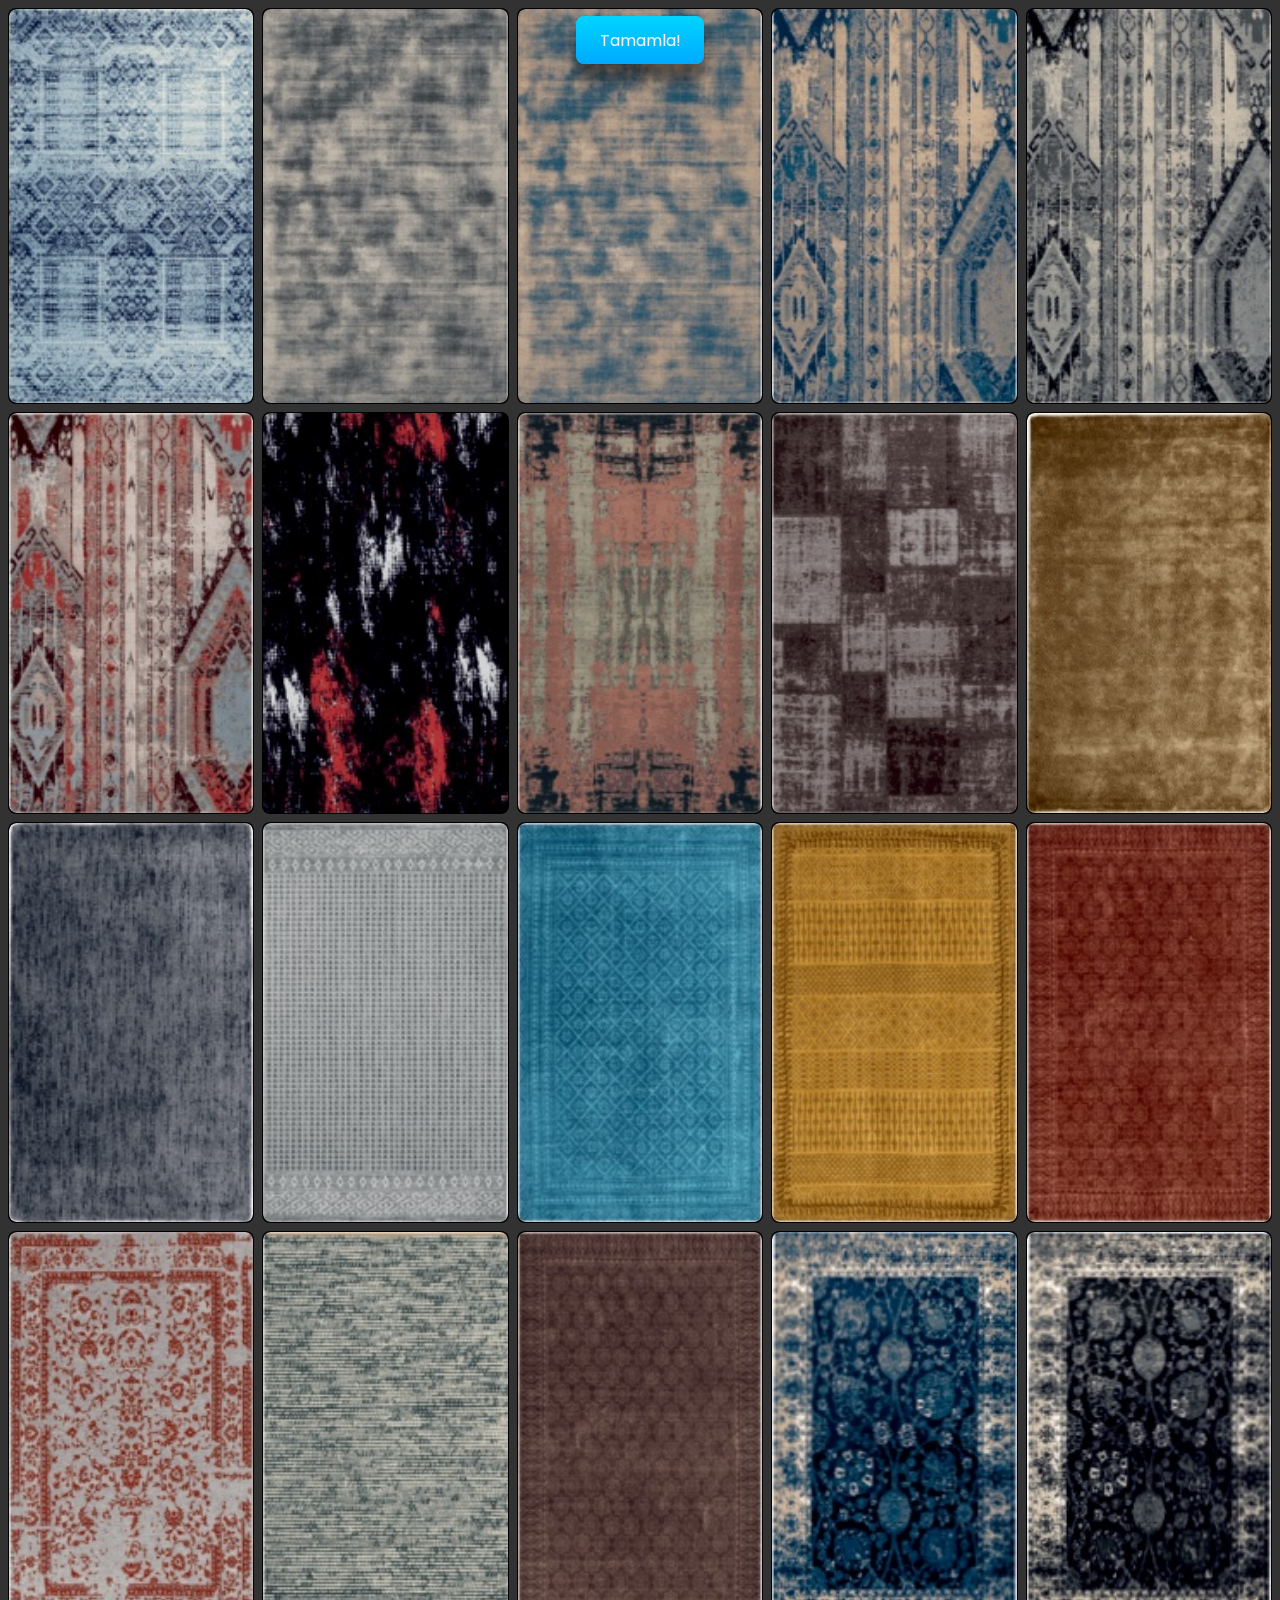
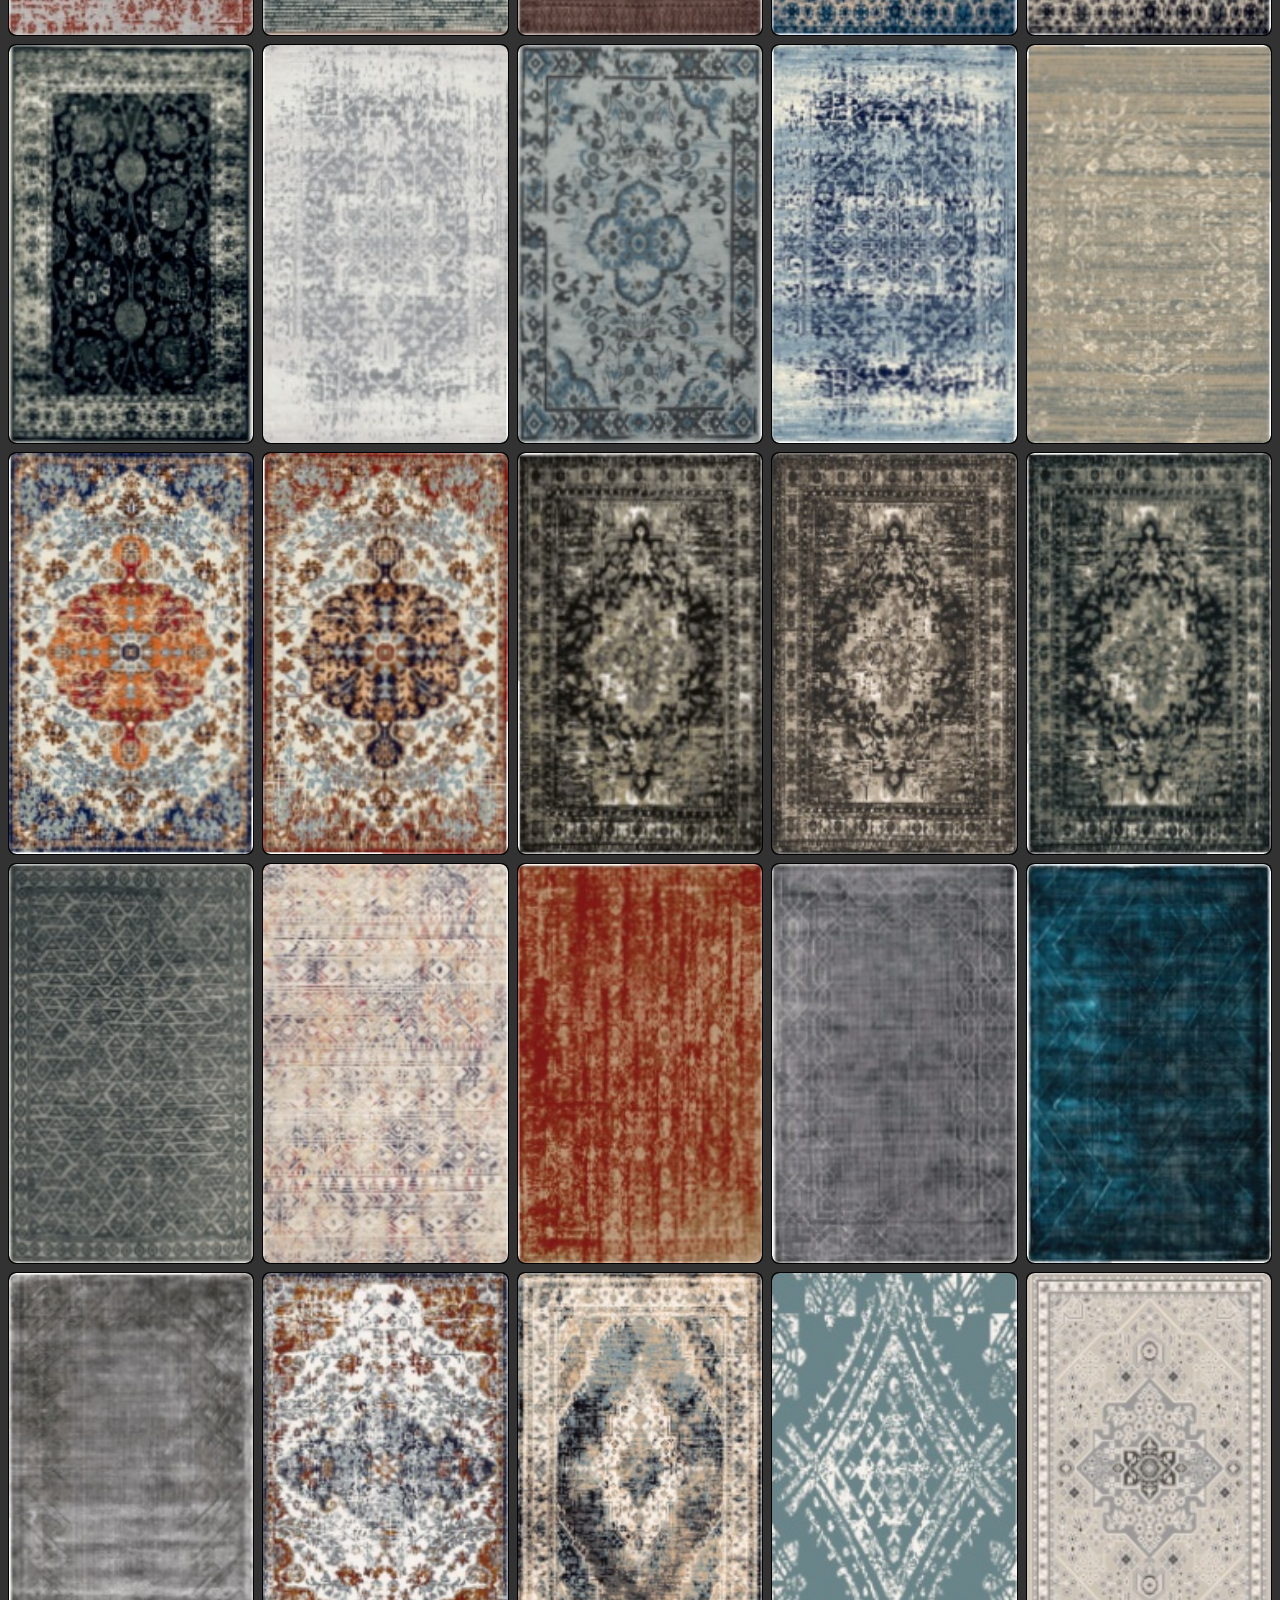
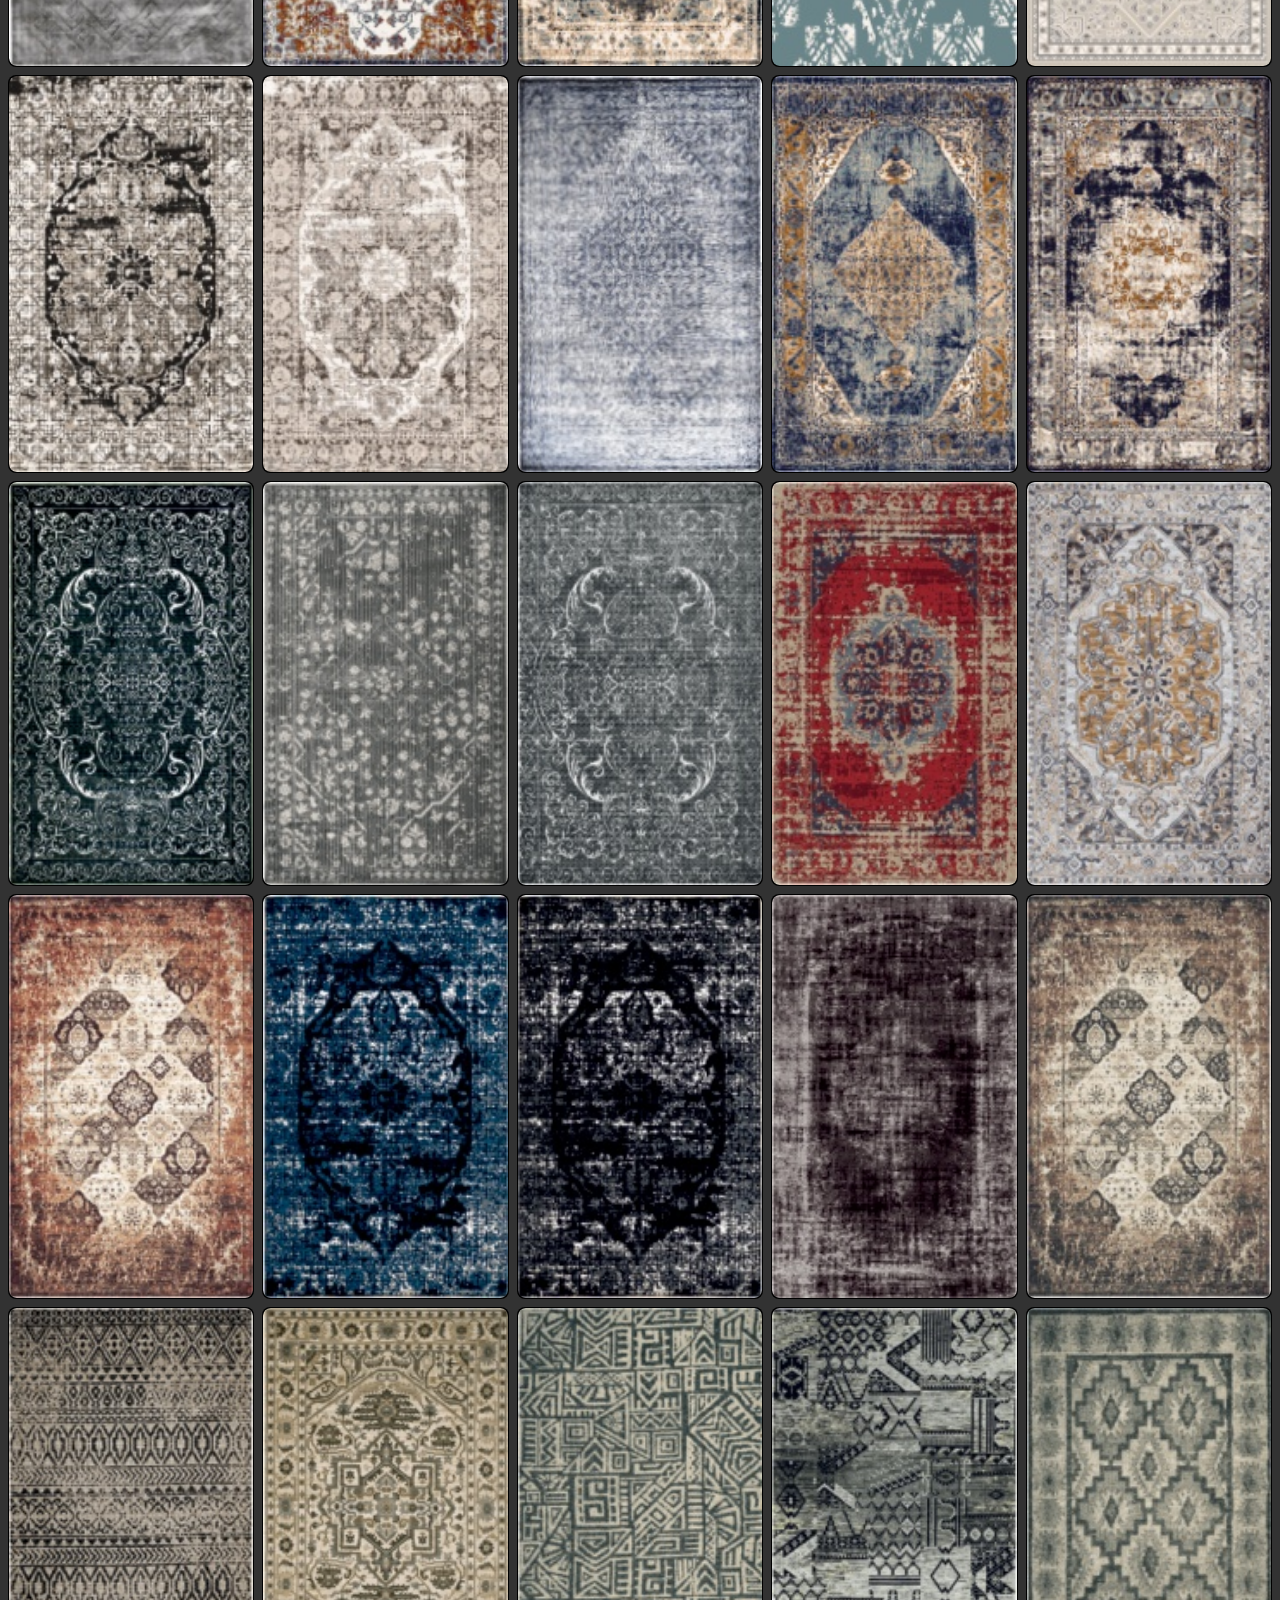
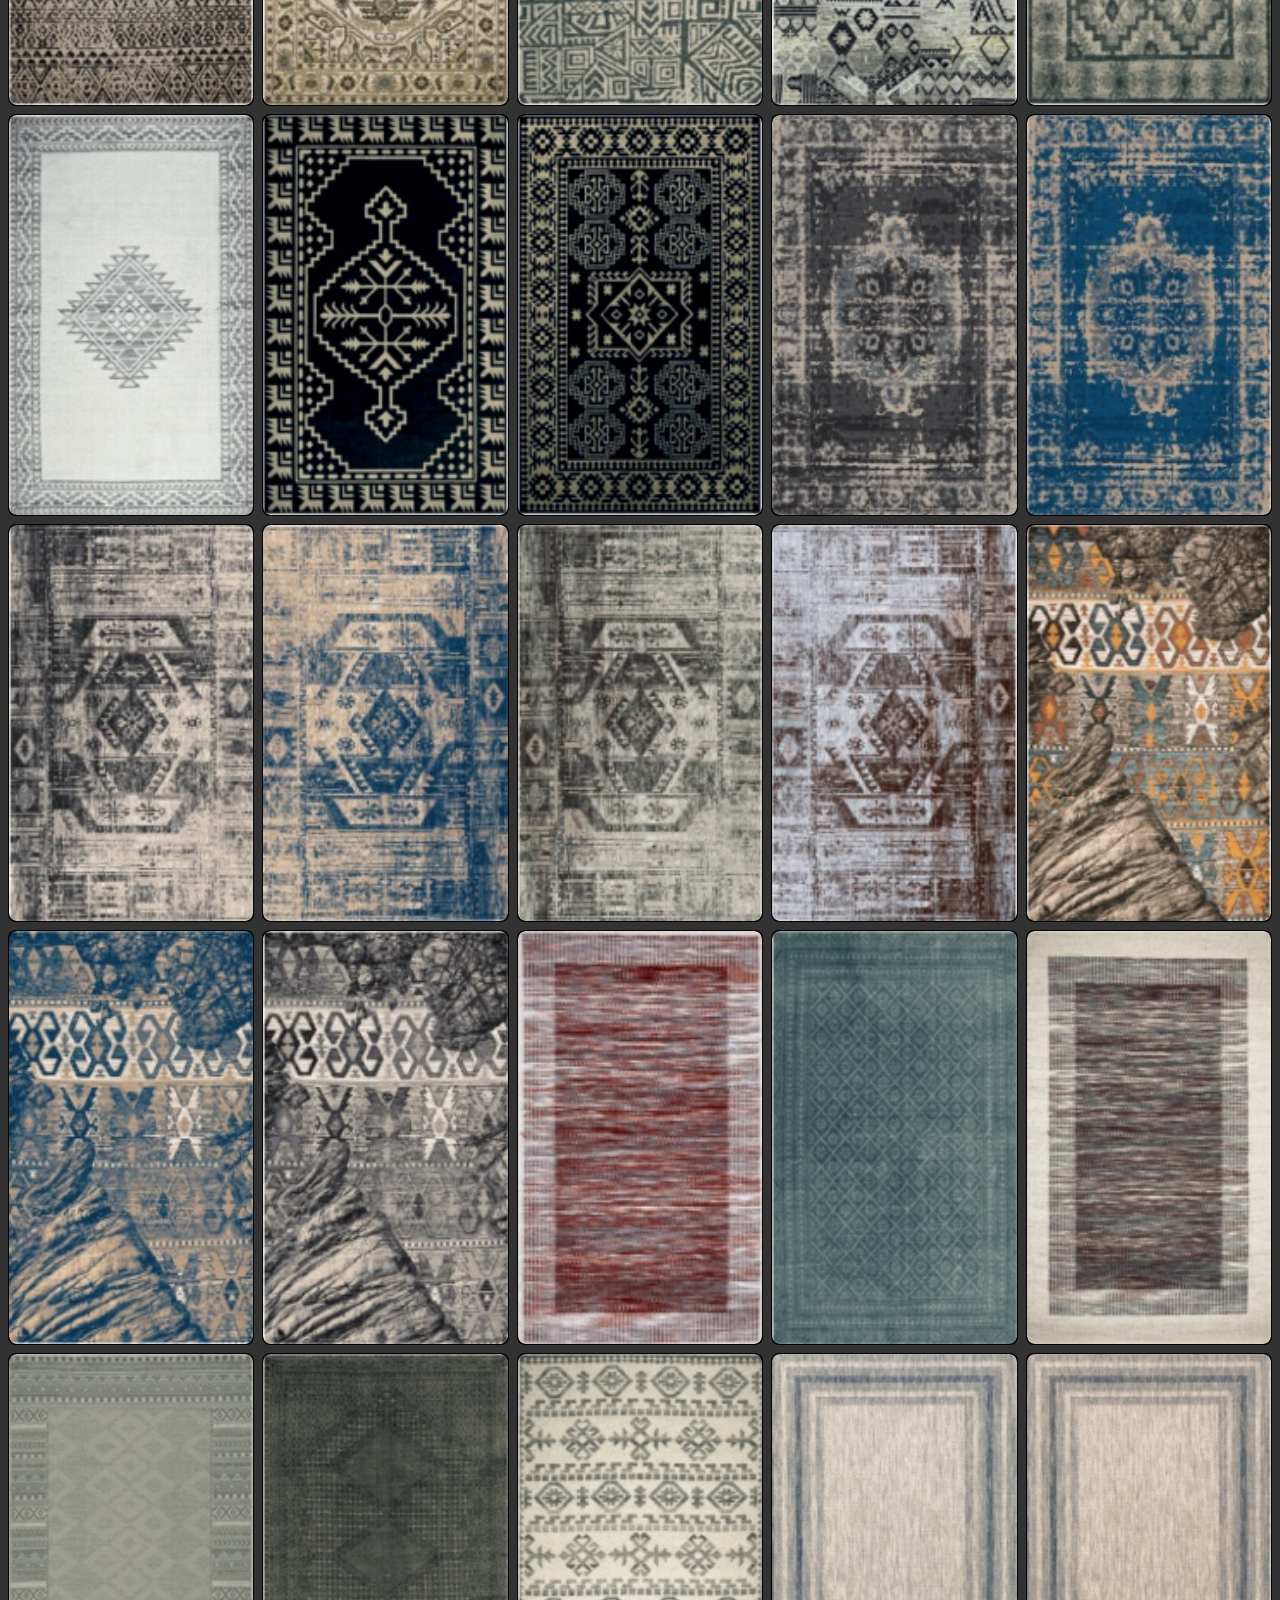
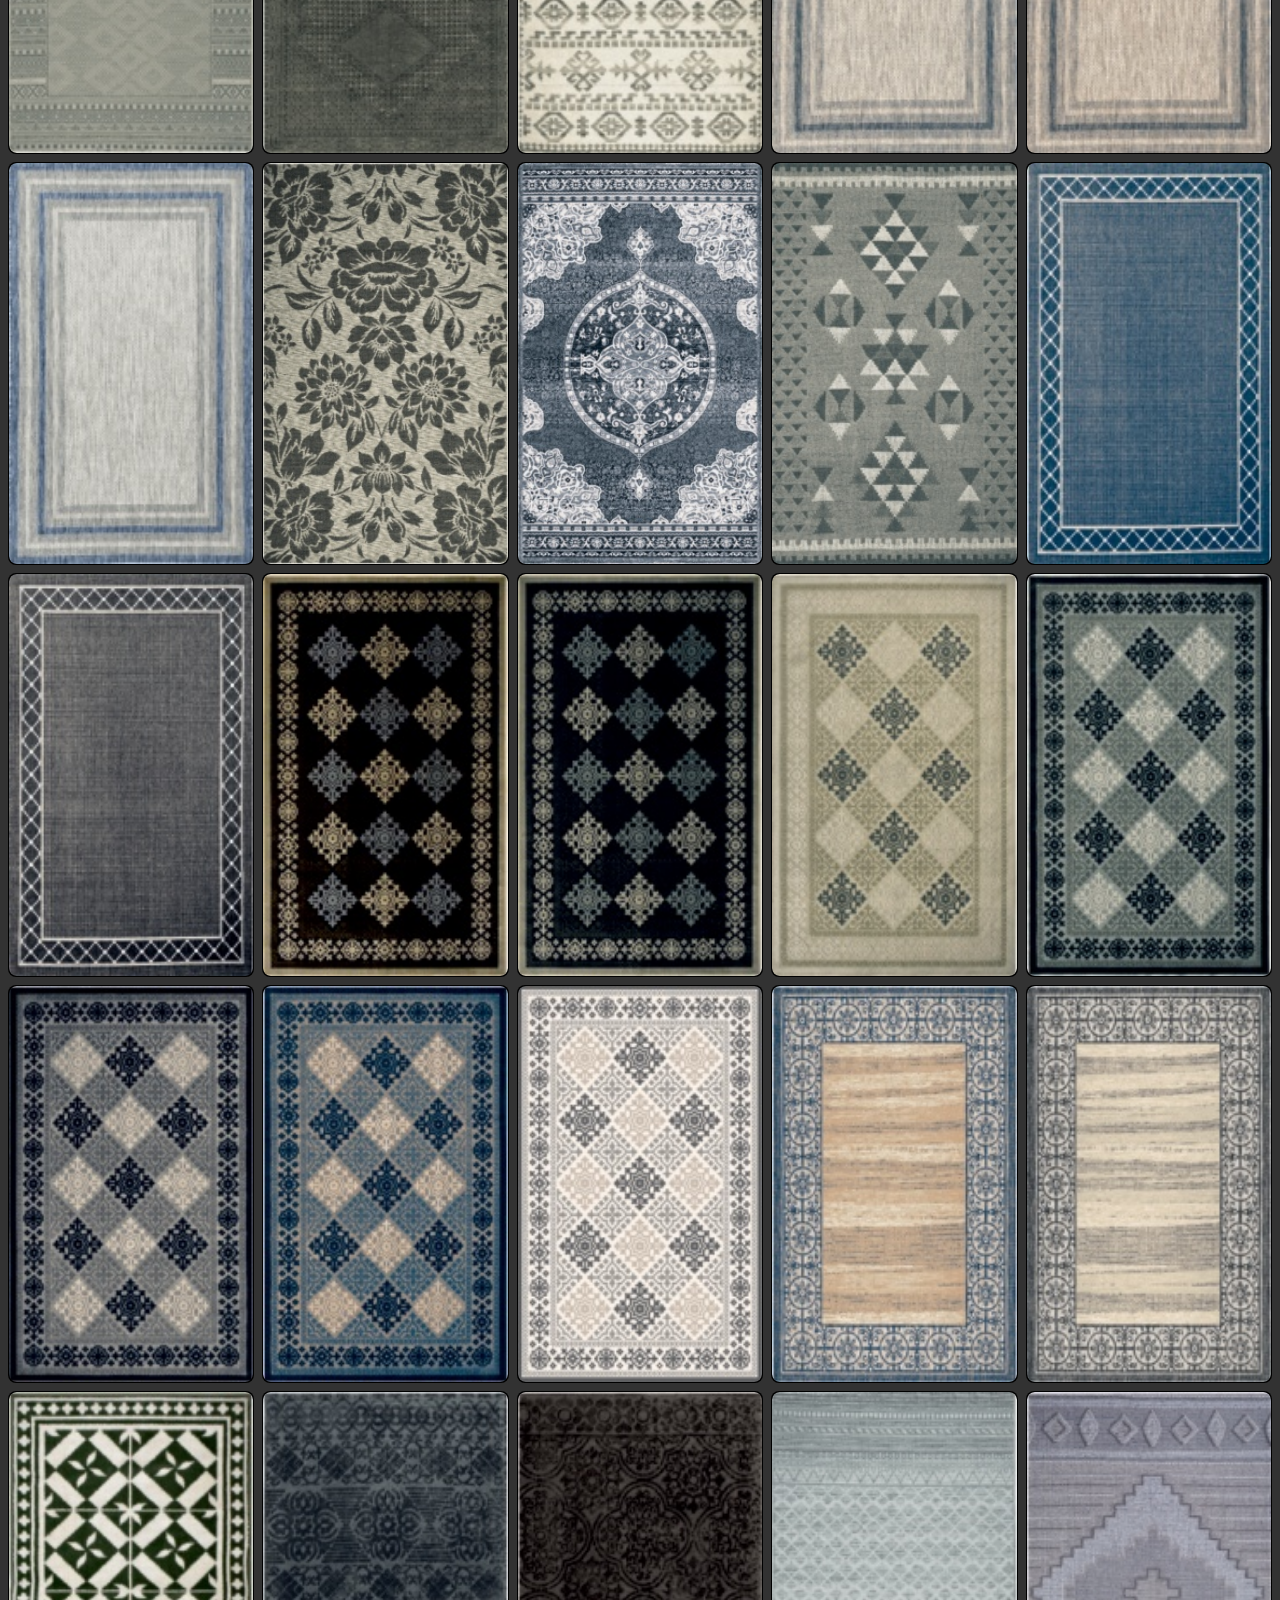
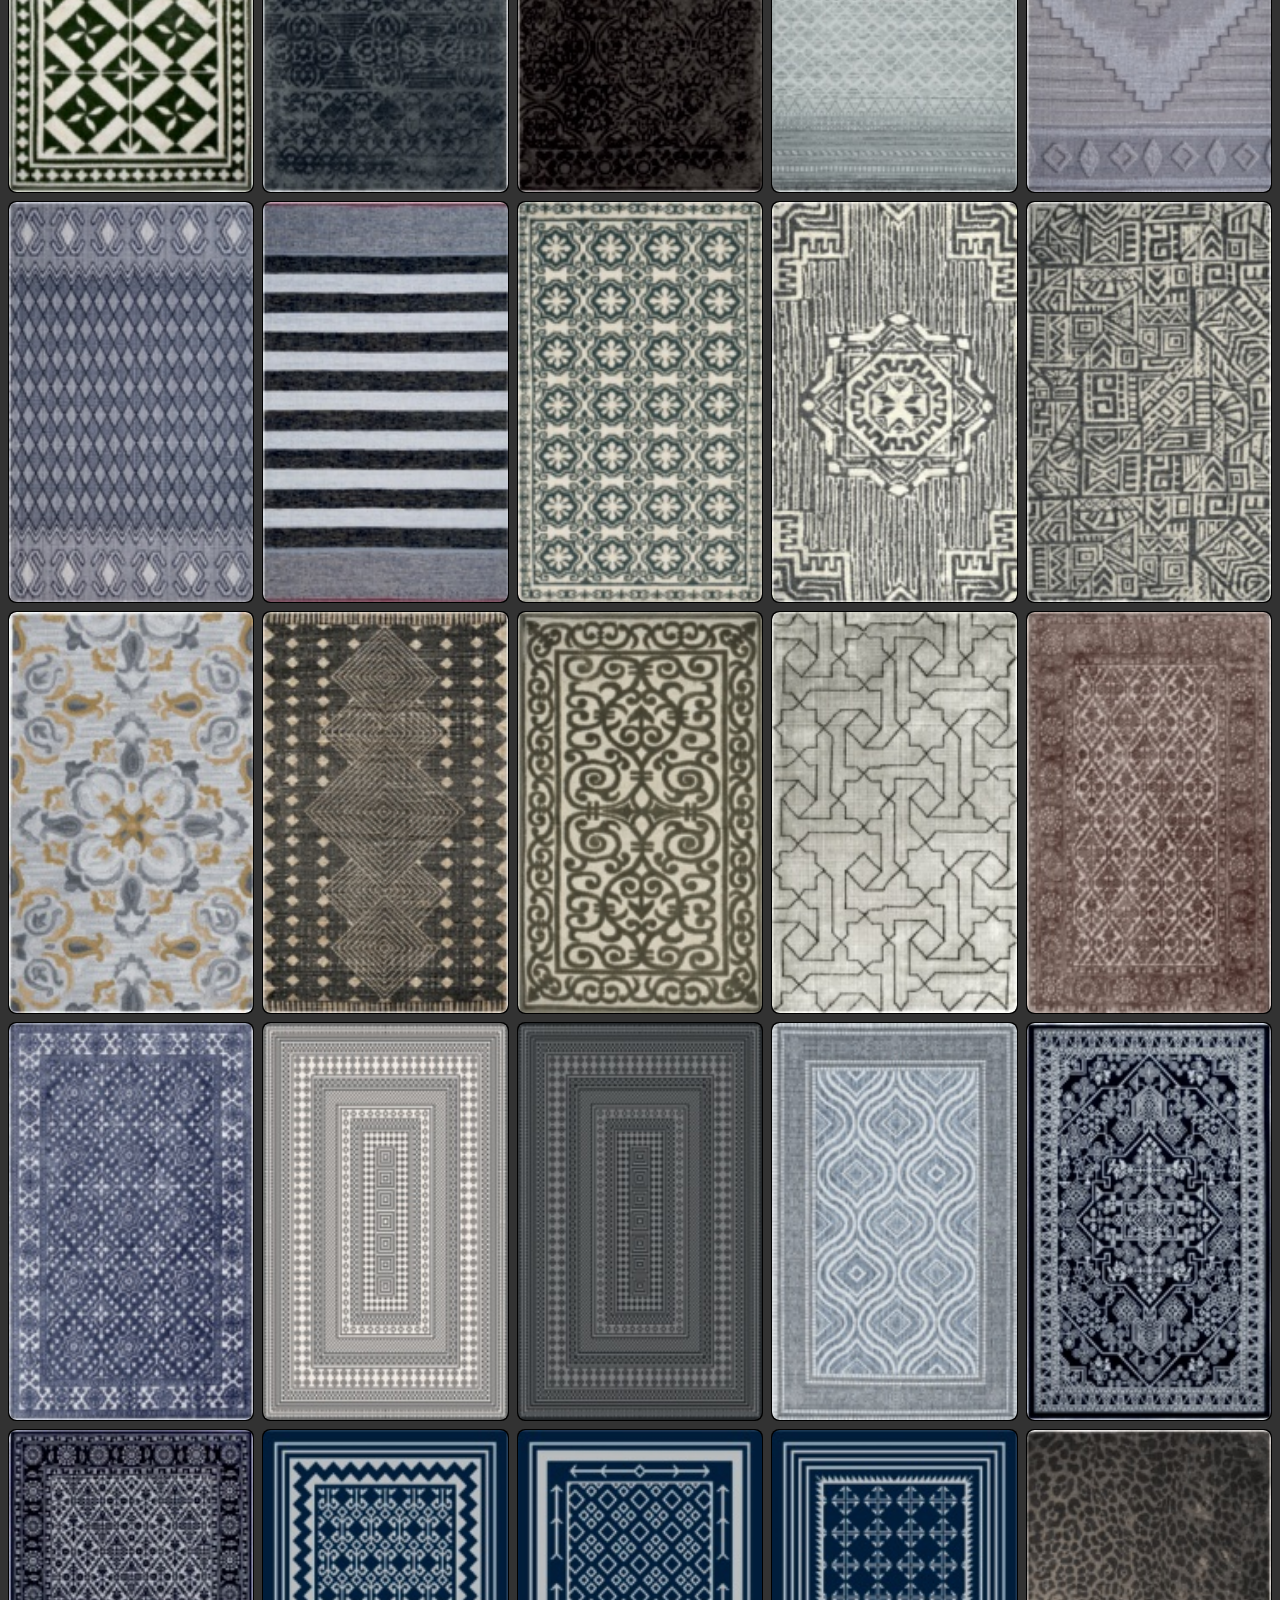
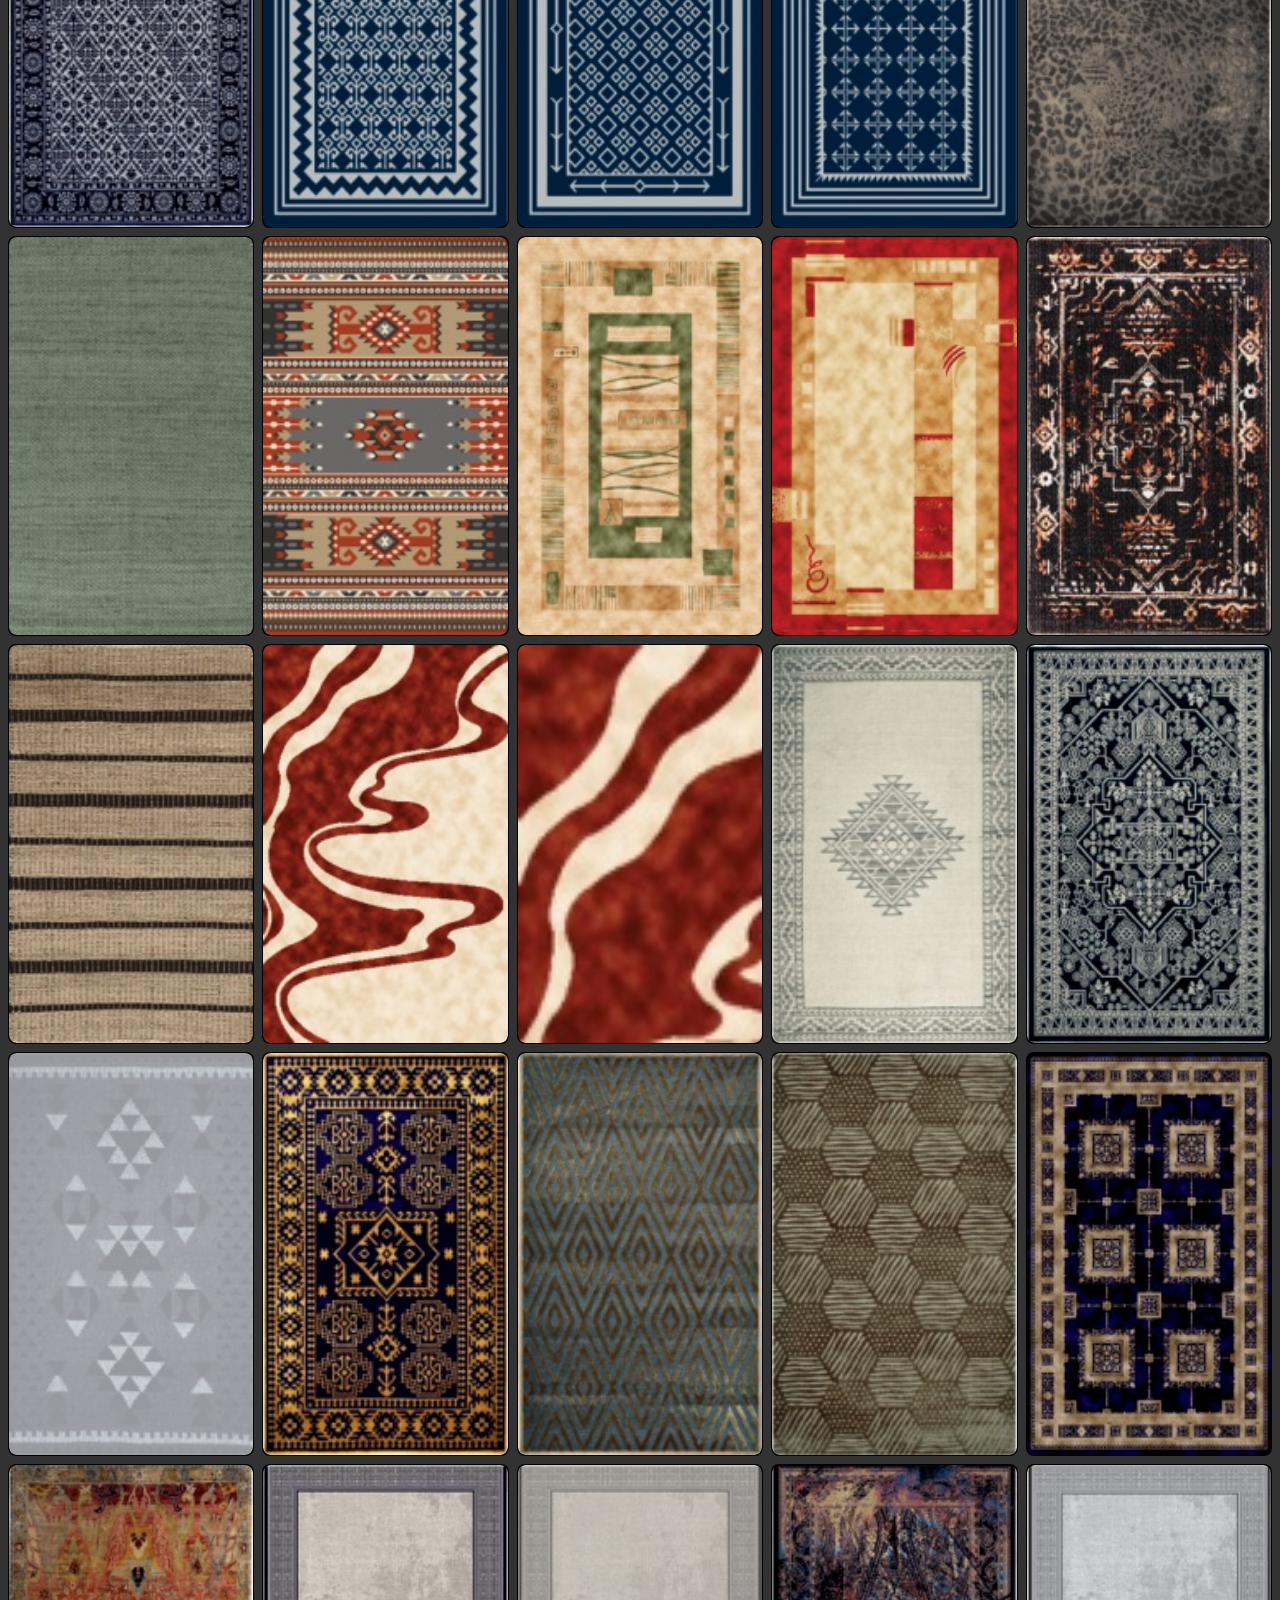
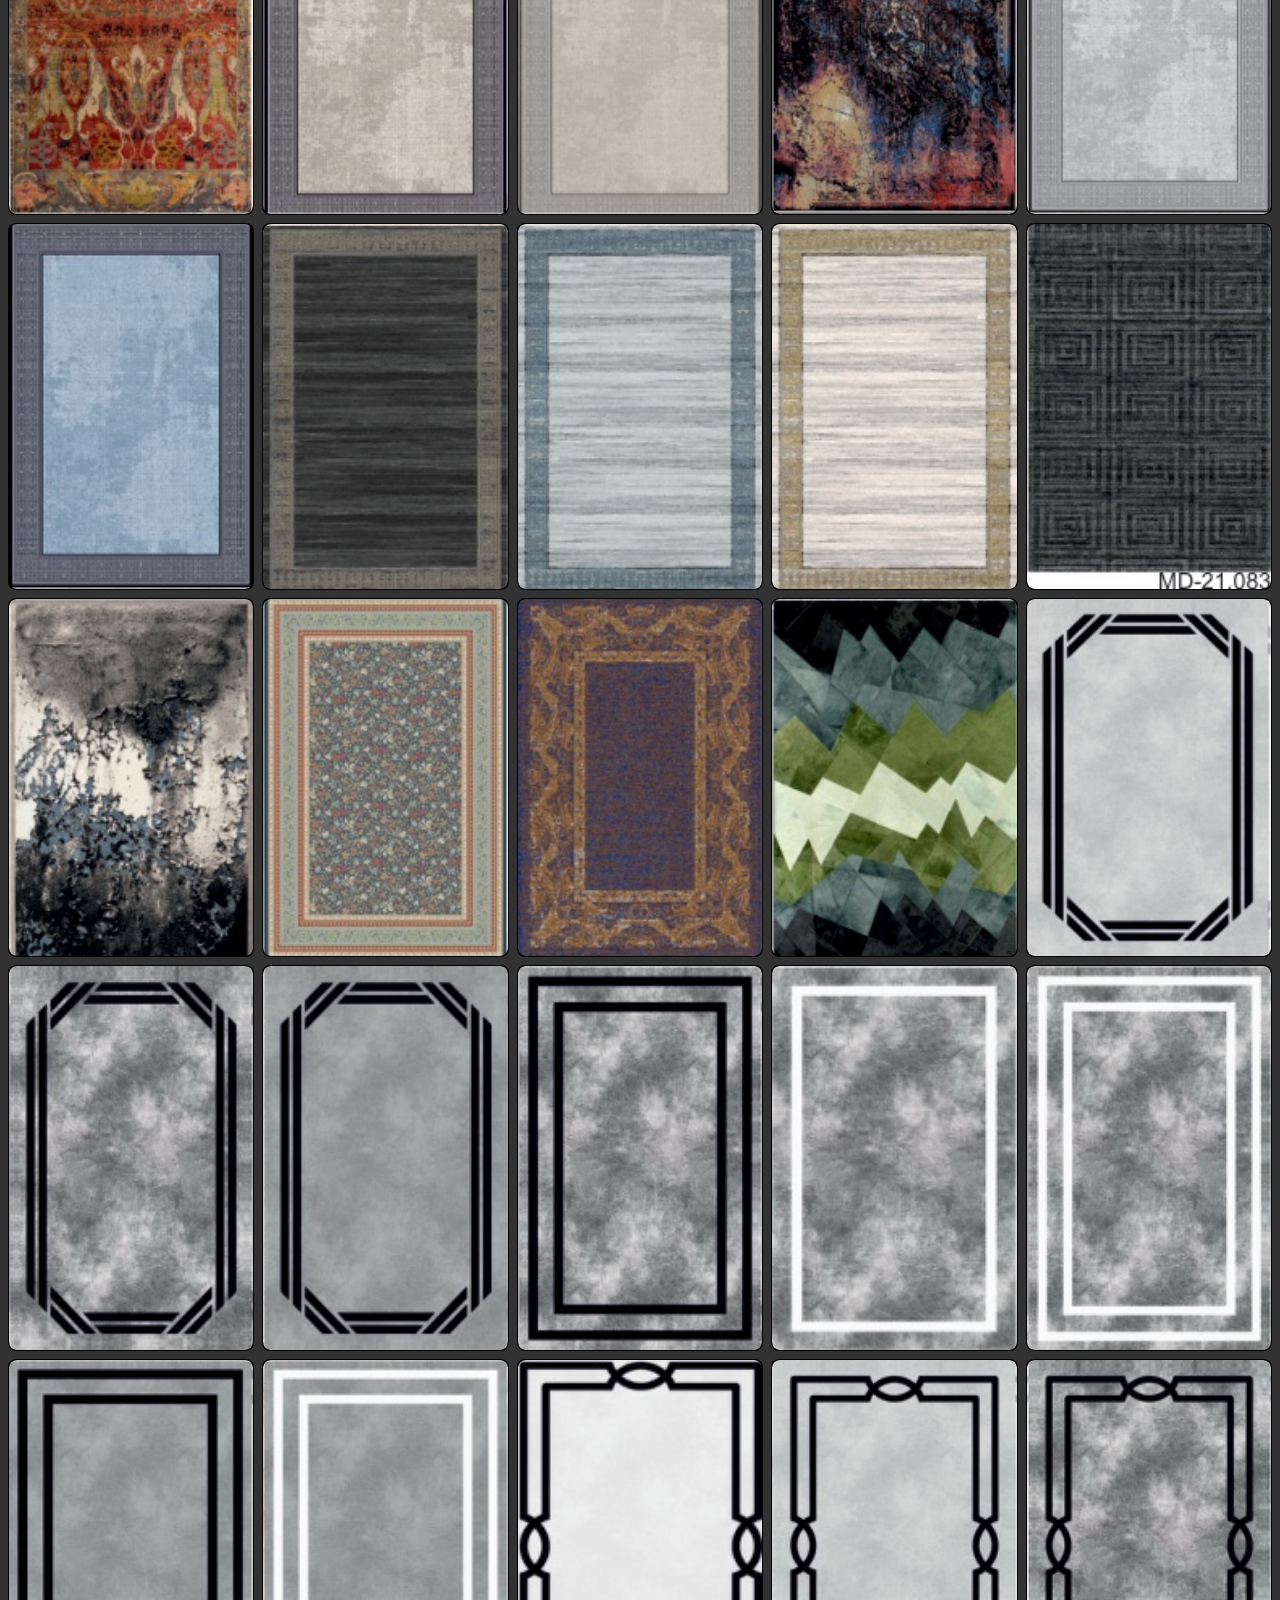
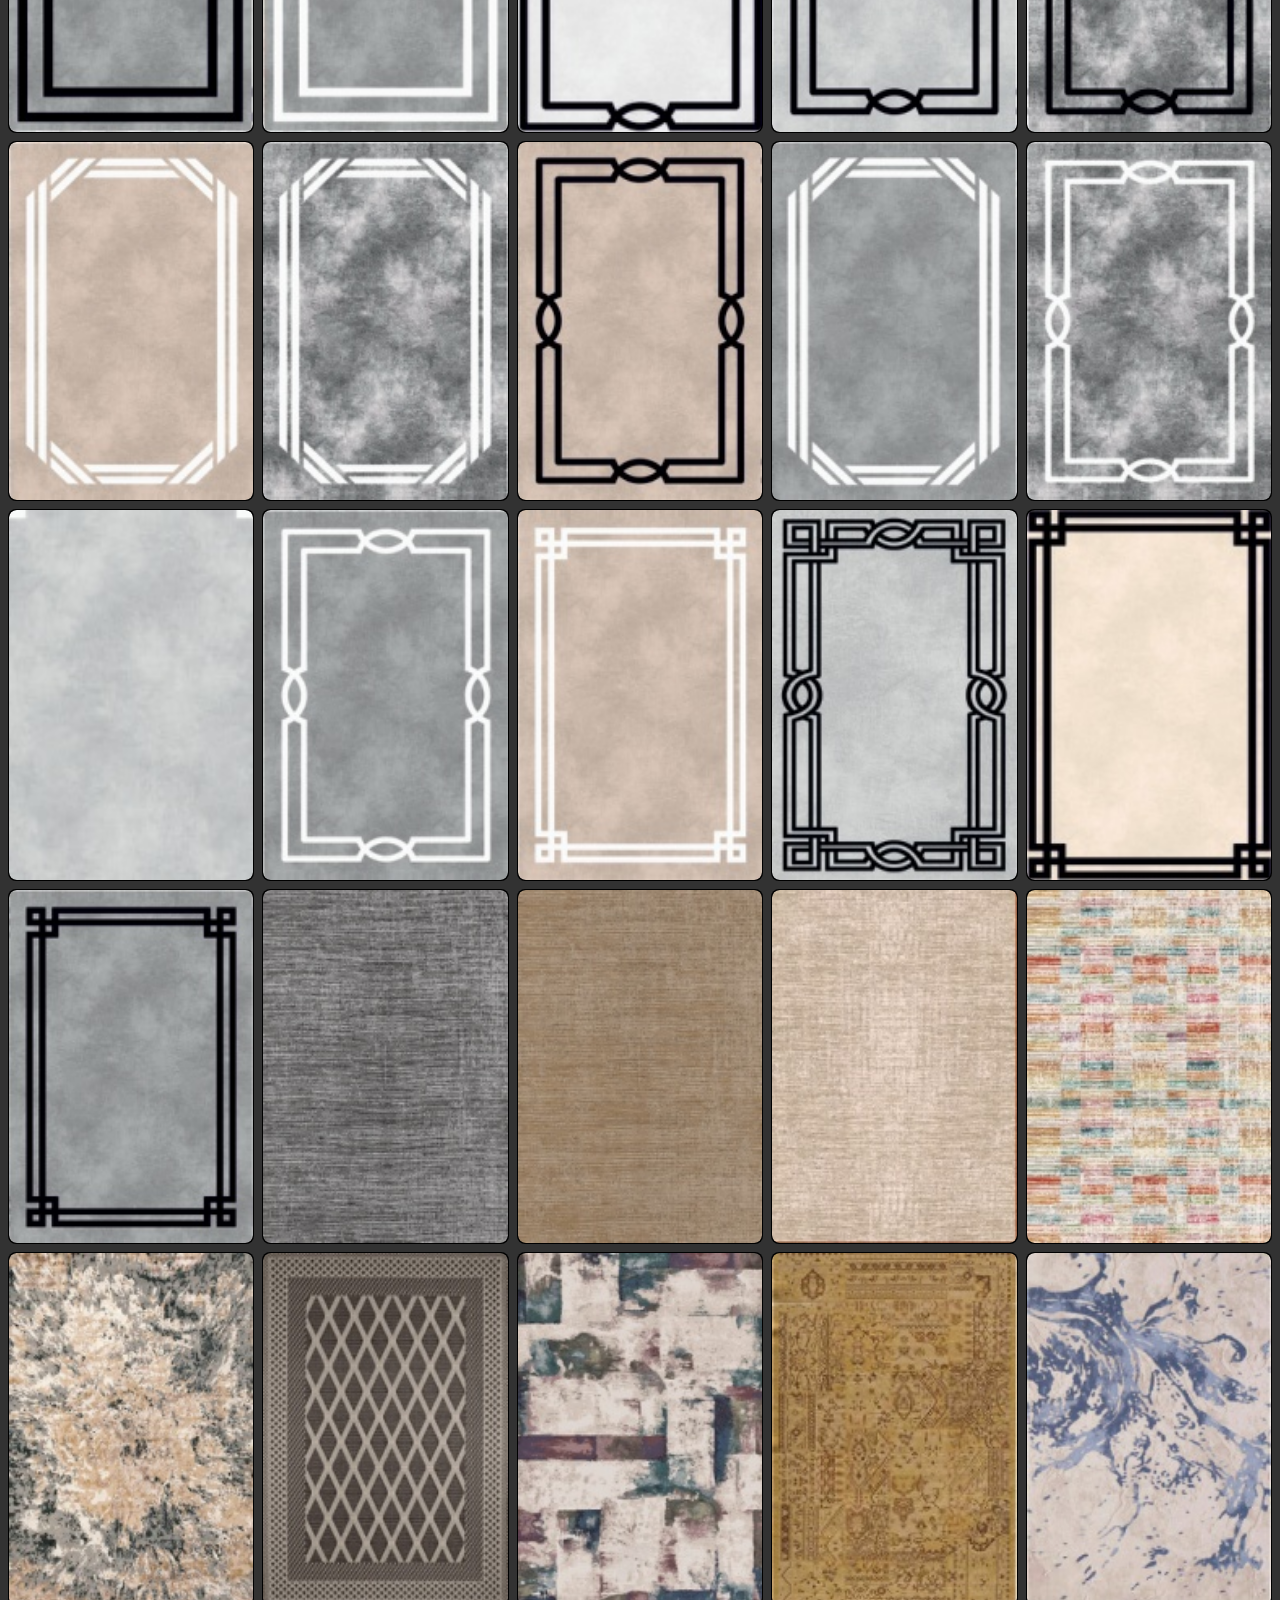
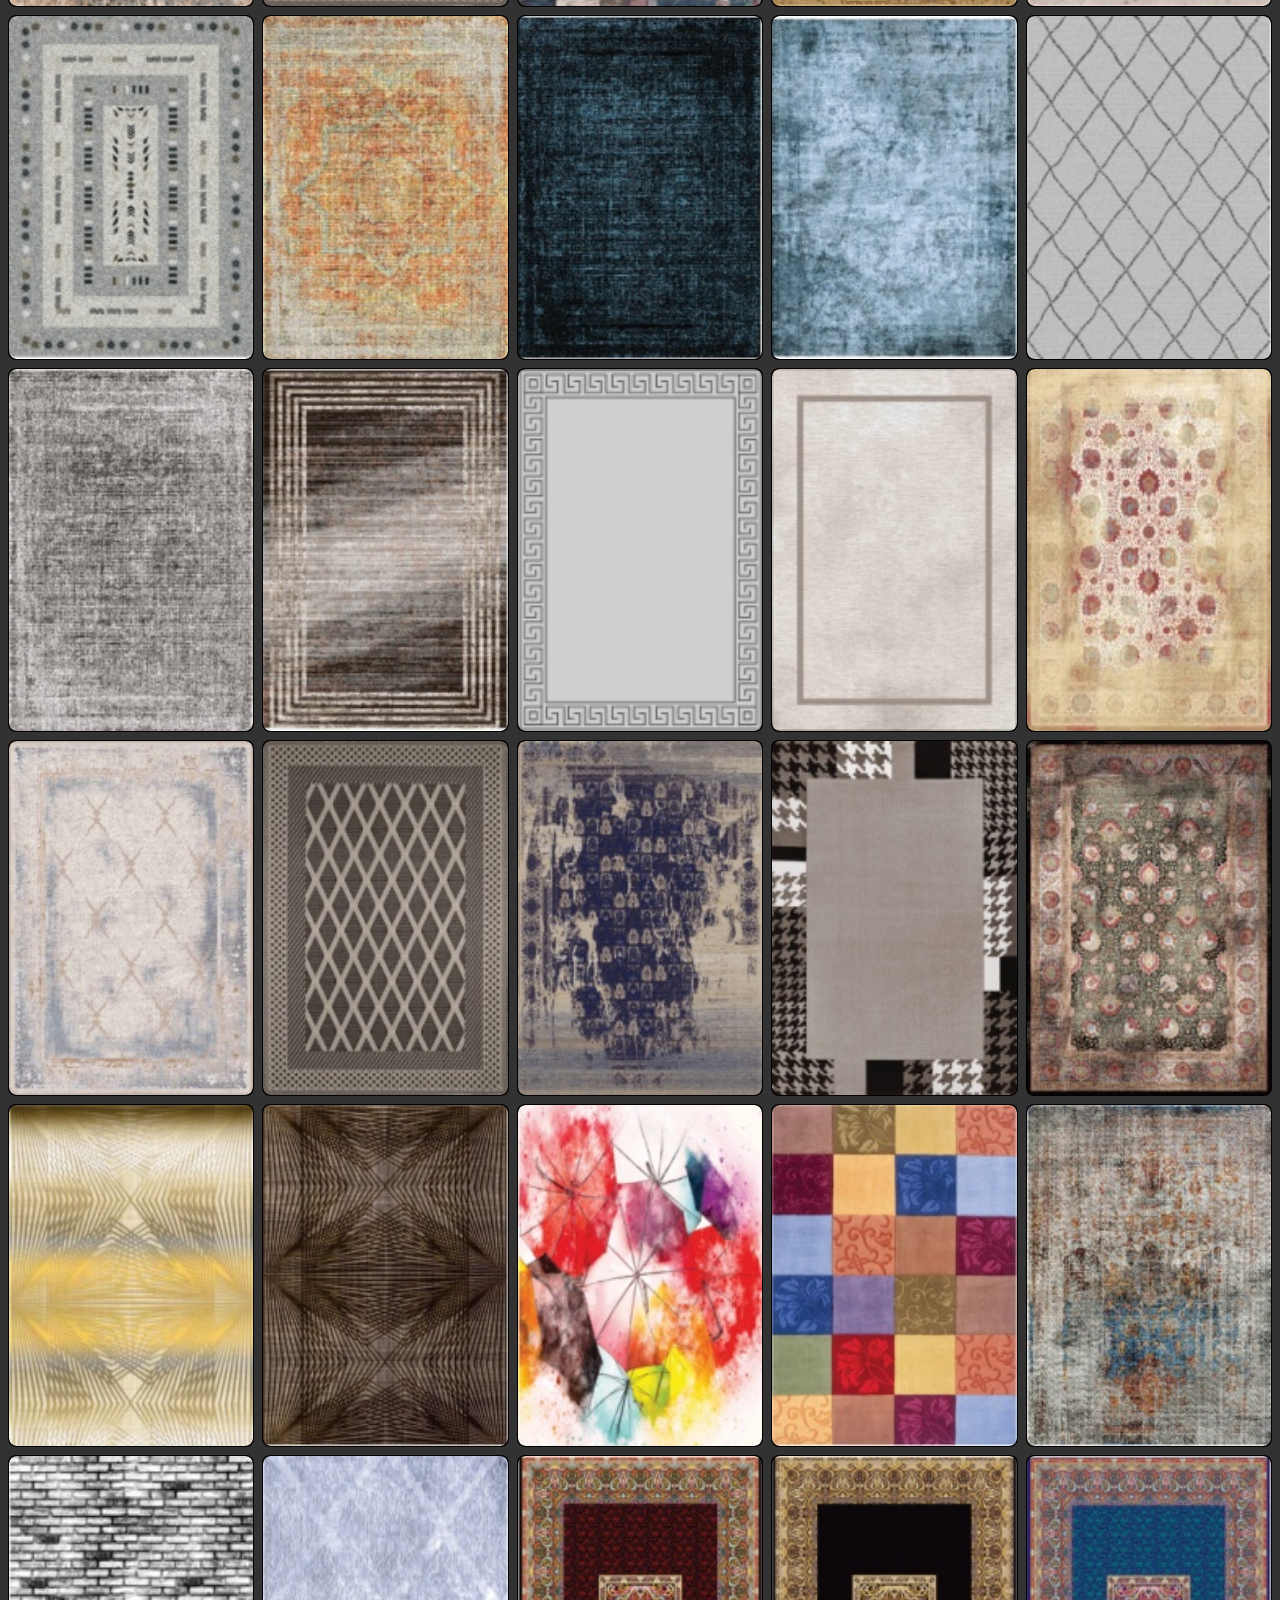
<file: index.html>
<!DOCTYPE html>
<html lang="en">

<head>
    <meta charset="UTF-8">
    <meta name="viewport" content="width=device-width, initial-scale=1.0">
    <title>virappet - Tüm Seçenekler</title>
    <link rel="stylesheet" href="style.css">
    <link rel="shortcut icon" href="https://pngimg.com/uploads/carpet/carpet_PNG19.png" type="image/x-icon">
</head>

<body>
    
    <div id="image-container"></div>

    <div style="position: fixed; top: 16px; left: calc(50% - 64px); width: 128px;"><button class="Btn click">Tamamla!</button></div>

    <script>
        window.onload = function() {
            const container = document.getElementById('image-container');
            const selectedImages = [];

            for (let i = 1; i <= 400; i++) {
                let img = document.createElement('img');
                let card = document.createElement("div")
                let iNumber = document.createElement("div")
                let iNumberBox = document.createElement("div")
                iNumber.style.display = "none"
                iNumberBox.innerText = i
                iNumber.classList.add("iNumber")
                iNumberBox.classList.add("iNumberBox")
                card.classList.add("card")
                card.style.border = "1px solid transparent"
                img.classList.add("click")
                img.src = `images/${i}.jpg`; // Resimlerin bulunduğu klasör ve dosya adı

                img.style.height = '100%'; // İsteğe bağlı, resmin boyutunu sınırlayabilirsiniz
                img.style.width = '100%'; // İsteğe bağlı, resmin boyutunu sınırlayabilirsiniz
                img.style.borderRadius = "8px"

                


                img.addEventListener('click', function() {
                    if (img.classList.contains('selected')) {
                        img.classList.remove('selected');
                         iNumber.style.display = "none"
                         card.style.border = "1px solid transparent"
                        const index = selectedImages.indexOf(i);
                        if (index !== -1) {
                            selectedImages.splice(index, 1);
                        }
                    } else {
                        img.classList.add('selected');
                        selectedImages.push(i);

                        iNumber.style.display = "flex"
                        card.style.border = "1px solid white"
                    }
                });




                

                container.appendChild(card);
                card.appendChild(iNumber)
                card.appendChild(img)
                iNumber.appendChild(iNumberBox)
            }

            const completeButton = document.querySelector('.Btn');
            completeButton.addEventListener('click', function() {
                console.log('Seçilen resimler:', selectedImages);


                const selectedImagesString = selectedImages.join(',');
                const url = `selectedImages.html?images=${selectedImagesString}`;

                navigator.clipboard.writeText(url)

                const Btn = document.querySelector(".Btn")
                Btn.innerText = "Kopyalandı!"

                setTimeout(() => {
                    Btn.innerText = "Tamamla!"
                }, 640);

            });

        }
    </script>
</body>

</html>
</file>
<file: style.css>
@import url('https://fonts.googleapis.com/css2?family=Poppins:ital,wght@0,100;0,200;0,300;0,400;0,500;0,600;0,700;0,800;0,900;1,100;1,200;1,300;1,400;1,500;1,600;1,700;1,800;1,900&family=Quicksand:wght@300..700&display=swap');


:root{
    --g32: #323232;
    --text: #f1f1f1;

    --blue: #00aaff;
    --blue2: #00d4ff;
}

*{
    padding: 0;
    margin: 0;
    box-sizing: border-box;

    font-family: "Poppins", sans-serif;

    outline: none;
}

body{
    min-height: 100vh;
    background-color: var(--g32);
    color: var(--text);
}

.card{
    flex:1;
    min-width: 240px;
    border-radius: 8px;
    overflow: hidden;
    background-color: black;
    position: relative;
}

#image-container{
    display: flex;
    flex-wrap: wrap;
    gap: 8px;
    padding: 8px;
}

.Btn{
    outline: none;
    border: none;
    height: 48px;
    width: 128px;
    font-size: 16px;
    border-radius: 8px;
    background: linear-gradient(to bottom, var(--blue2), var(--blue));
    box-shadow: 0px 16px 16px rgba(0, 0, 0, 0.48);
    color: var(--text);
}

.click{
    cursor: pointer;
    transition: .16s all ease-in-out;
}

.click:active{
    opacity: 0;
}

.click:disabled:active{
    opacity: 1;
}

.click:disabled{
    cursor: auto;
}


.selected {
    opacity: 0.32;
}

.iNumber{
    position: absolute;
    left: 0;
    top: 0;
    bottom: 0;
    right: 0;
    border-radius: 8px;
    display: flex;
    align-items: center;
    justify-content: center;
    font-size: 24px;
}

.iNumberBox{
    background: linear-gradient(to right, rgba(255, 255, 255, 0.48), rgba(255, 255, 255, 0.32));
    height: 64px;
    width: 64px;
    display: flex;
    justify-content: center;
    align-items: center;
    border-radius: 50%;
}
</file>
